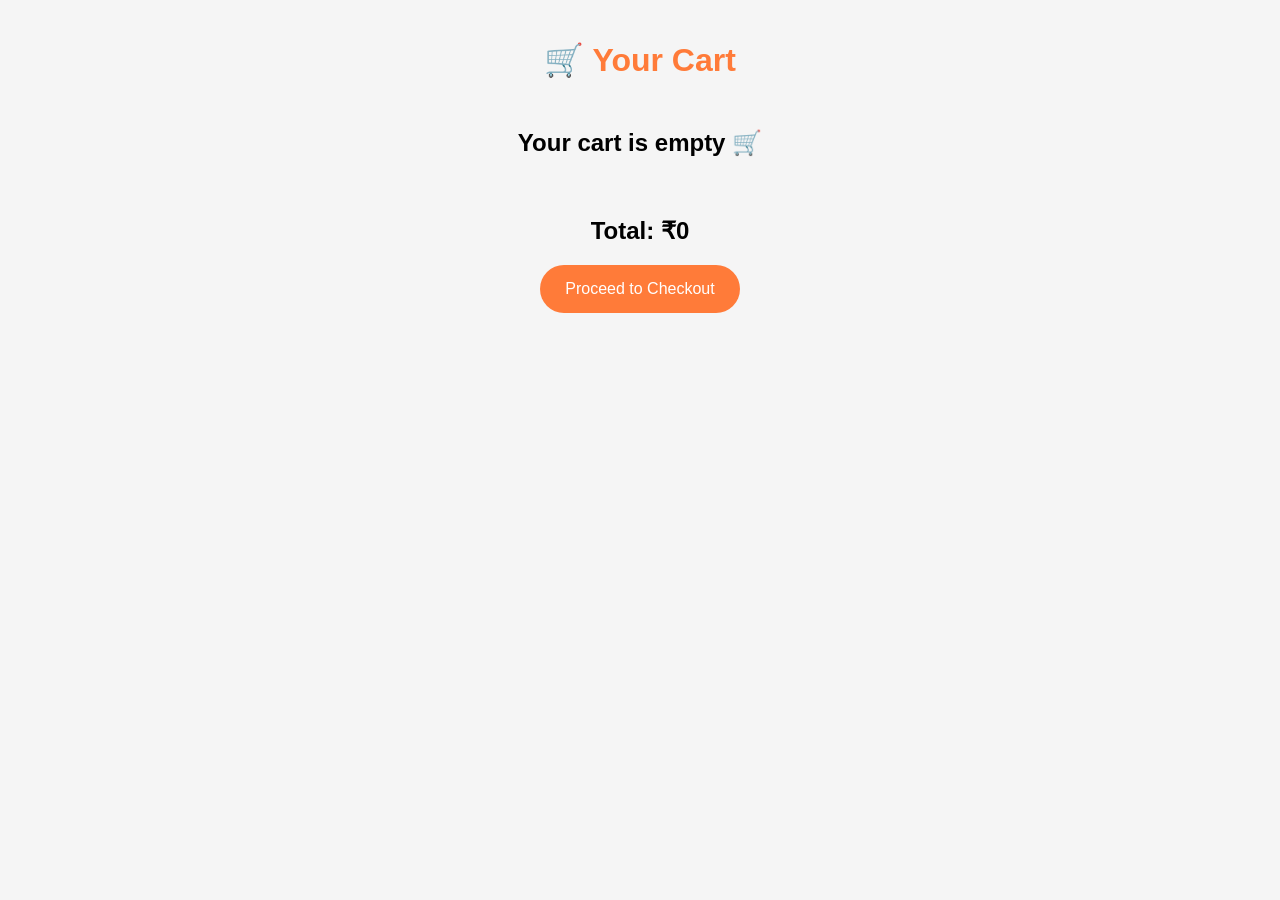
<file: cart.html>
<!DOCTYPE html>
<html lang="en">

<head>

  <meta charset="UTF-8">
  <meta name="viewport" content="width=device-width, initial-scale=1.0">

  <title>Cart</title>

  <link rel="stylesheet" href="cart.css">

</head>

<body>

  <h1 class="cart-title">🛒 Your Cart</h1>

  <div id="cartContainer" class="cart-container">

  </div>

  <div class="total-section">

    <h2 id="totalPrice">Total: ₹0</h2>

    <button onclick="checkout()" class="checkout-btn">
      Proceed to Checkout
    </button>

  </div>

  <script src="cart.js"></script>

</body>

</html>
</file>
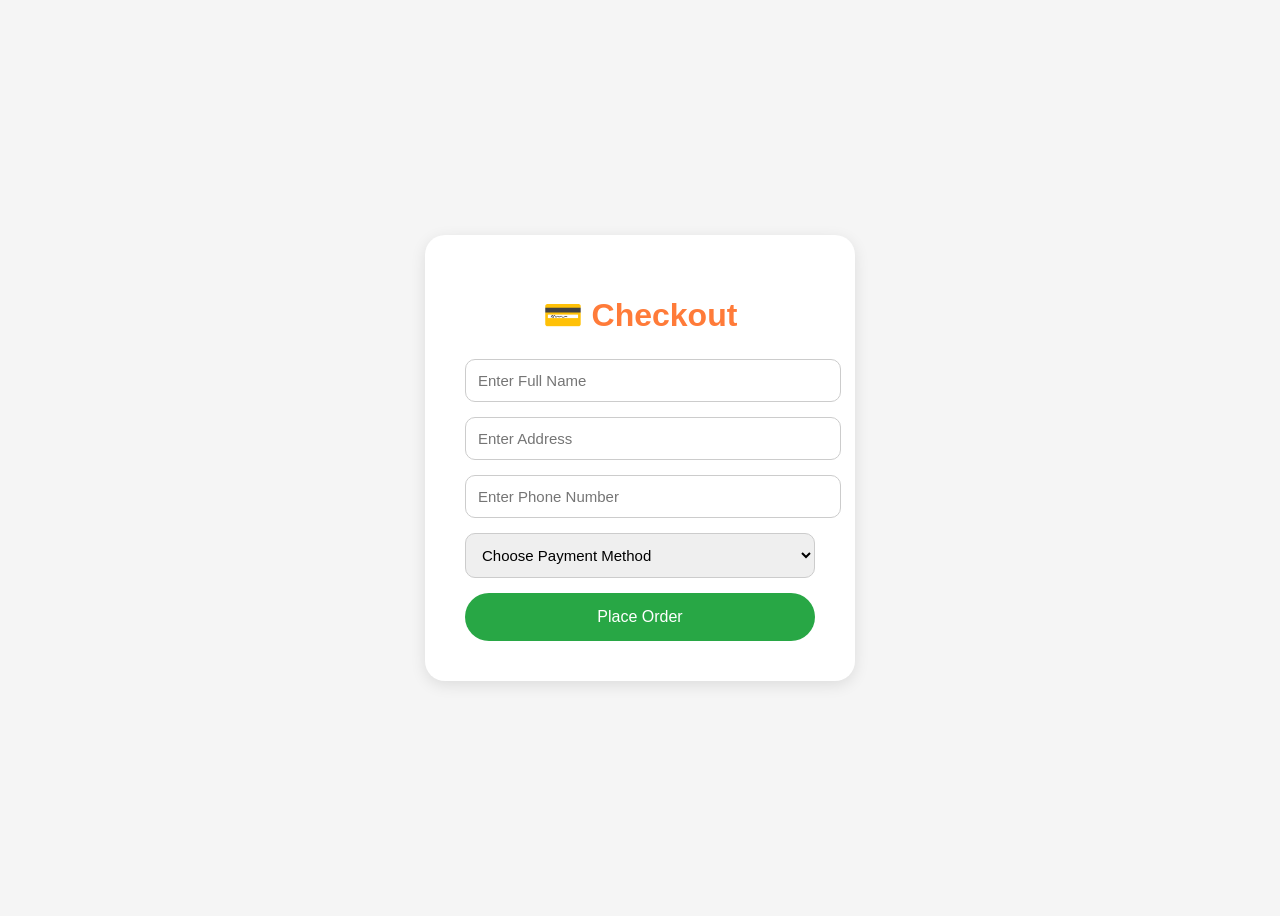
<file: checkout.html>
<!DOCTYPE html>
<html lang="en">

<head>

  <meta charset="UTF-8">
  <meta name="viewport" content="width=device-width, initial-scale=1.0">

  <title>Checkout</title>

  <link rel="stylesheet" href="checkout.css">

</head>

<body>

  <div class="checkout-container">

    <h1>💳 Checkout</h1>

    <input type="text" placeholder="Enter Full Name">

    <input type="text" placeholder="Enter Address">

    <input type="text" placeholder="Enter Phone Number">

    <select>

      <option>Choose Payment Method</option>

      <option>UPI</option>

      <option>Credit/Debit Card</option>

      <option>Cash on Delivery</option>

    </select>

    <button onclick="placeOrder()">
      Place Order
    </button>

  </div>

  <script src="checkout.js"></script>

</body>

</html>
</file>
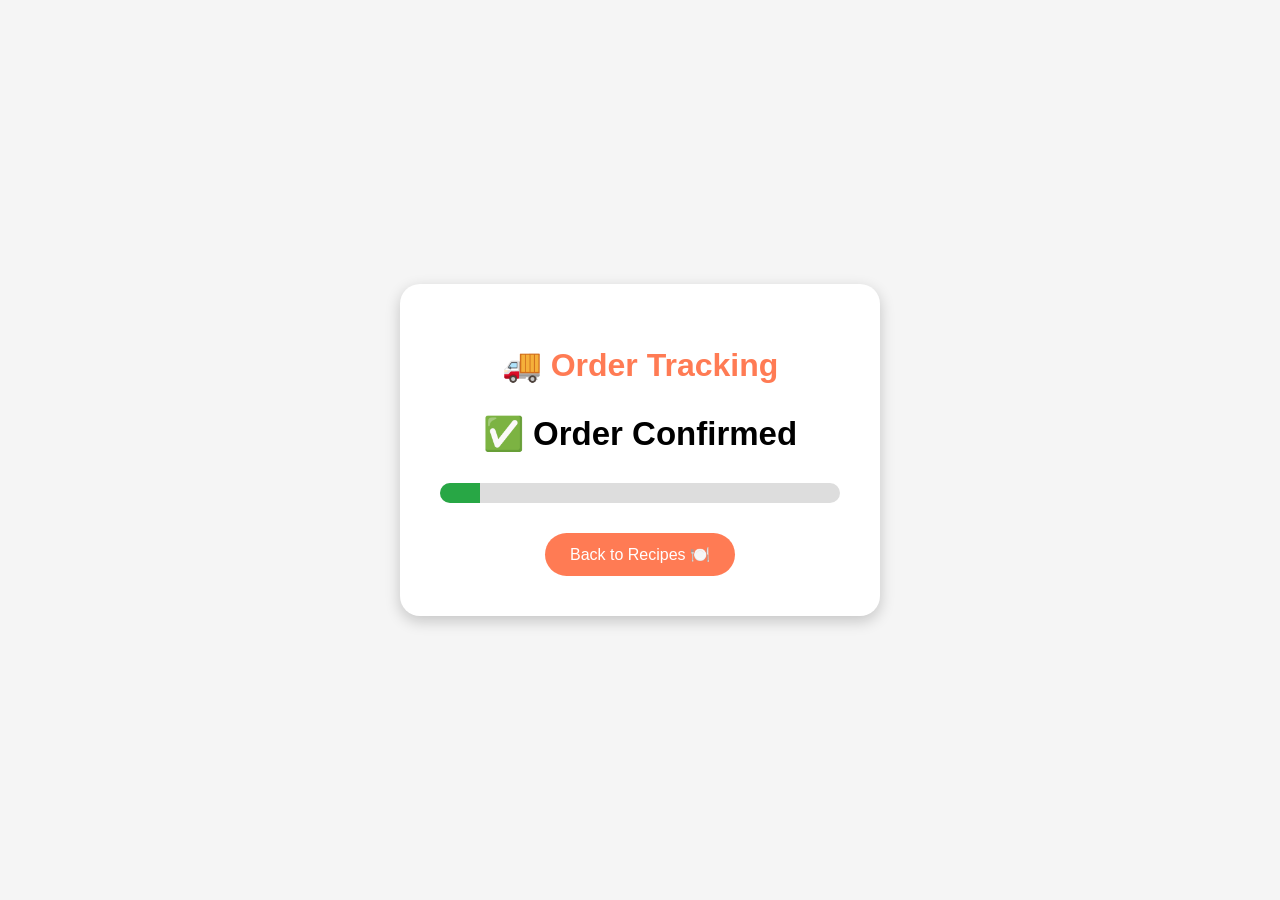
<file: tracking.html>
<!DOCTYPE html>
<html lang="en">
<head>
  <meta charset="UTF-8" />
  <meta name="viewport" content="width=device-width, initial-scale=1.0"/>
  <title>Order Tracking</title>
  <link rel="stylesheet" href="tracking.css">
</head>
<body>

<div class="tracking-container">

  <h1>🚚 Order Tracking</h1>

  <div class="status-box">
    <h2 id="status">✅ Order Confirmed</h2>
  </div>

  <div class="progress-bar">
    <div class="progress" id="progress"></div>
  </div>

  <button onclick="goHome()">Back to Recipes 🍽️</button>

</div>

<script src="tracking.js"></script>

</body>
</html>
</file>
<file: cart.css>
body{

  font-family:Arial, sans-serif;
  background:#f5f5f5;
  margin:0;
  padding:20px;

}

.cart-title{

  text-align:center;
  color:#ff7b39;
  margin-bottom:30px;

}

.cart-container{

  display:flex;
  flex-wrap:wrap;
  justify-content:center;
  gap:20px;

}

.cart-card{

  background:white;
  width:250px;
  border-radius:15px;
  padding:15px;
  box-shadow:0 4px 10px rgba(0,0,0,0.1);
  text-align:center;

}

.cart-card img{

  width:100%;
  height:180px;
  object-fit:cover;
  border-radius:10px;

}

.cart-card h3{

  margin-top:15px;
  color:#333;

}

.cart-card p{

  color:#28a745;
  font-size:18px;
  font-weight:bold;

}

.total-section{

  text-align:center;
  margin-top:40px;

}

.checkout-btn{

  padding:15px 25px;
  border:none;
  border-radius:30px;
  background:#ff7b39;
  color:white;
  font-size:16px;
  cursor:pointer;
  transition:0.3s;

}

.checkout-btn:hover{

  background:#e66828;

}
</file>
<file: checkout.css>
body{

  font-family:Arial, sans-serif;
  background:#f5f5f5;
  display:flex;
  justify-content:center;
  align-items:center;
  height:100vh;

}

.checkout-container{

  background:white;
  padding:40px;
  border-radius:20px;
  width:350px;
  box-shadow:0 4px 15px rgba(0,0,0,0.1);

}

.checkout-container h1{

  text-align:center;
  color:#ff7b39;
  margin-bottom:25px;

}

.checkout-container input,
.checkout-container select{

  width:100%;
  padding:12px;
  margin-bottom:15px;
  border-radius:10px;
  border:1px solid #ccc;
  font-size:15px;

}

.checkout-container button{

  width:100%;
  padding:15px;
  border:none;
  border-radius:30px;
  background:#28a745;
  color:white;
  font-size:16px;
  cursor:pointer;
  transition:0.3s;

}

.checkout-container button:hover{

  background:#1f7d34;

}
</file>
<file: tracking.css>
body{
    margin:0;
    padding:0;
    font-family: Arial, sans-serif;
    background:#f5f5f5;
    display:flex;
    justify-content:center;
    align-items:center;
    height:100vh;
}

.tracking-container{
    background:white;
    padding:40px;
    border-radius:20px;
    text-align:center;
    width:400px;
    box-shadow:0 5px 15px rgba(0,0,0,0.2);
}

h1{
    color:#ff7b54;
}

.status-box{
    margin:30px 0;
    font-size:22px;
    font-weight:bold;
}

.progress-bar{
    width:100%;
    height:20px;
    background:#ddd;
    border-radius:20px;
    overflow:hidden;
    margin-bottom:30px;
}

.progress{
    width:0%;
    height:100%;
    background:#28a745;
    transition:1s;
}

button{
    padding:12px 25px;
    border:none;
    border-radius:30px;
    background:#ff7b54;
    color:white;
    font-size:16px;
    cursor:pointer;
}
</file>
